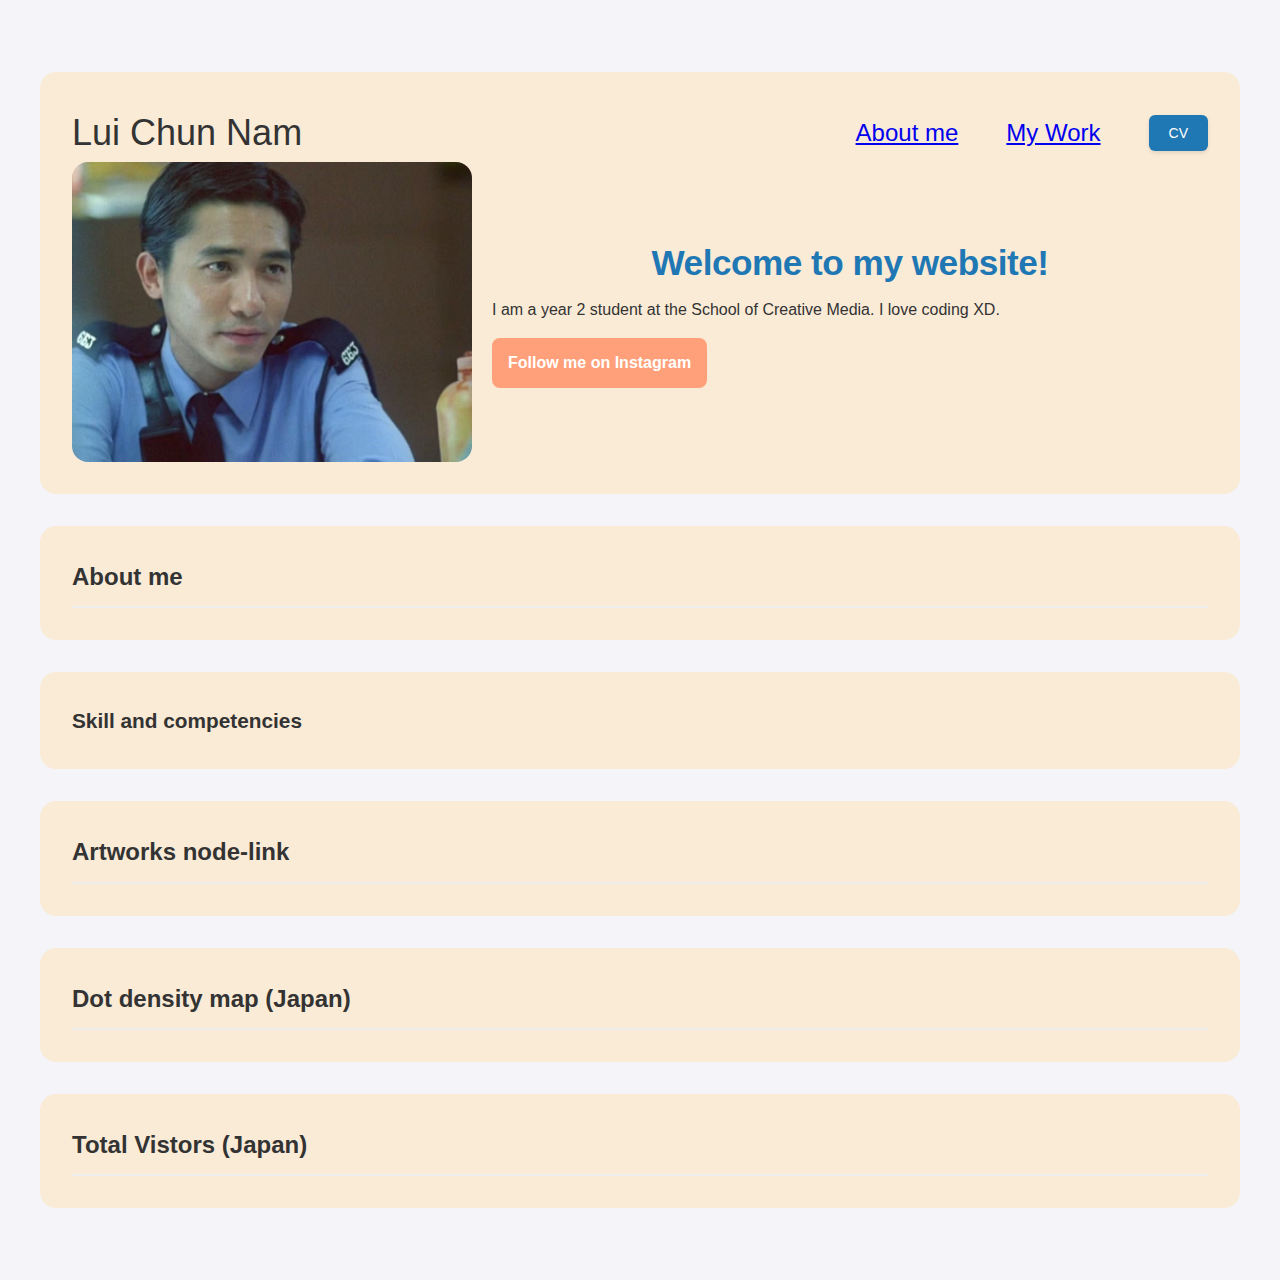
<file: index.html>
<html>
    <head>
        <link href="style.css" rel="stylesheet" />
        <meta charset="UTF-8">
    <meta name="viewport" content="width=device-width, initial-scale=1.0">
    <title>Creative Work Scatterplot</title>
    <script src="https://d3js.org/d3.v7.min.js"></script>
    <link rel="stylesheet" href="style.css">
    </head>
    <body>
       <!--  <div id="main">
            
            This is my personal website.
            <h1>This is a title</h1>
            <button class="subpage">about me</button>
            <button id="cv" class="subpage">CV</button>
            <button class="subpage">buy me a coffee</button>
            <p>My self-introduction is one sentence.</p>
            <img src="Chungking-Express.avif" width="400" height="300" />
        </div>
        <div class="box">
            <div>One</div>
            <div>Two</div>
            <div>Three
                <br>first line
                <br>second line
            </div>
        </div>
        <div class="grid-container">
            <div id="my_work1" class="grid-item1">Grid 1</div>
            <div class="grid-item2">Grid 2</div>
            <div class="grid-item3">Grid 3</div>
        </div>
        
        <script src="code.js"></script>
 -->




<header>
    <nav id="main">
         <ul>
            <p> Lui Chun Nam </p>
            <a class="subpage" href="#vis-scatterplot">About me</a>
            <a class="subpage" href="my_work.html">My Work</a>
            <button id="cv" class="subpage">CV</button>
        </ul>
    </nav>

    <div class="flex-container">
    <img src="Chungking-Express.avif" width="400" height="300" alt="Chungking Express"/>
    <div class="text-container">
        <h1>Welcome to my website!</h1>
        <p>I am a year 2 student at the School of Creative Media. I love coding XD.</p>
        <a class="intro_button" href="https://www.instagram.com/tonyleung_official/">Follow me on Instagram</a>
    </div>
</div>
</header>

<section>
    <h2>About me</h2>
    <div id="vis-scatterplot">
        <!-- D3 Visualization will be inserted here -->
    </div>
</section>

<section id="vis-radarplot">
        <h3 class="chart-title">Skill and competencies </h3>
        <!-- D3 Visualization will be inserted here -->
    </section>

<section>
    <h2>Artworks node-link</h2>
    <div id="vis-nodelink">
        <!-- D3 Visualization will be inserted here -->
    </div>
</section>

<section>
    <h2>Dot density map (Japan)</h2>
    <div id="vis-dotmap">
        <!-- D3 Visualization will be inserted here -->
    </div>
</section>

<section>
    <h2> Total Vistors (Japan)</h2>
    <div id="vis-symbolmap">
        <!-- D3 Visualization will be inserted here -->
    </div>
</section>



    <script src="code.js"></script>
    <script src="radarplot.js"></script>
    <script src="nodelink.js"></script>
     <script src="dotmap.js"></script>
     
     <script src="symbolmap.js"></script>
    


    </body>
</html>
</file>
<file: style.css>
/* 
* {
color: blue; 
margin: 10px;
font: 14px Tahoma;
background-color: lightblue;
}

button.subpage{
    color: red;
}
button{
    color:black;
}

.box{
    display: flex;
}  

.box div{
border: solid 1px black;
}

.grid-container{
    display: grid;
    grid-template-rows: 100px 100px;
    grid-template-columns: 100px 100px 100px;
    grid-gap: 1px;
}

.grid-item1 {
    background: lightgray;
    border: solid 1px black ;
    grid-column-start: 1 ;
    grid-column-end: 3 ;
    grid-row-start: 1 ;
    grid-row-end: 2 ;
}

.grid-item2 {
    background: lightgray;
    border: solid 1px black ;
    grid-column-start: 3 ;
    grid-column-end: 4 ;
    grid-row-start: 1 ;
    grid-row-end: 3 ;
}

.grid-item3 {
    background: lightgray;
    border: solid 1px black ;
    grid-column-start: 1 ;
    grid-column-end: 3 ;
    grid-row-start: 2 ;
    grid-row-end: 3 ;
} */

html{
    scroll-behavior: smooth;
    
}

.box {
display: flex;
}

.grid-container {
display: grid;
grid-template-rows: 100px 100px;
grid-template-columns: 100px 100px 100px;
grid-gap: 1px;
}
.grid-item1 {
background: lightgray;
border: black 1px solid;
grid-column-start: 1;
grid-column-end: 5;
grid-row-start: 1;
grid-row-end: 3;
}

header, section {
margin: 2em auto;
width: min(75em, 100%);
background-color: antiquewhite; 
padding: min(2em, 15%); 
border-radius: 1em;
}

nav {
margin: lem auto lem auto; 
width: min (1000px, 100%); 
font-size: 1.5em;
}

nav ul {
display: flex;
align-items: center; 
list-style-type: none;
gap: 2em;
}

nav p:first-child{
margin-right: auto; 
font-size: 1.5em;
}

.intro_button {
display: inline-block; 
text-decoration: none;
color: white; 
background-color: lightsalmon;

padding: .75em 1em; 
margin-top: 0em; 
border-radius: .5em; 
font-weight: 600;
}

.intro_button {
display: inline-block; 
text-decoration: none;
color: white; 
background-color: lightsalmon;
padding: .75em 1em; 
margin-top: 1em; 
border-radius: .5em; 
font-weight: 600;
}

.flex-container {
    display: flex;
    align-items: center; 
}

.flex-container img {
    margin-right: 20px; 
}

.text-container {
    flex: 1; 
}

header img {
    max-width: 400px; 
    border-radius: 1em;
    object-fit: cover;
    object-position: bottom;
}

h1 {
font-size: 2em;
}


/* style.css — CityU SCM courses + art mediums adjacency matrix styles */
/* Author: GPT-5, 2025 */

* {
    box-sizing: border-box;
    margin: 0;
    padding: 0;
}

body {
    font-family: 'Segoe UI', Tahoma, Geneva, Verdana, sans-serif;
    margin: 0;
    padding: 20px;
    background-color: #f5f7fa;
    color: #333;
    line-height: 1.6;
}

.container {
    max-width: 1200px;
    margin: 0 auto;
    background-color: white;
    border-radius: 8px;
    box-shadow: 0 2px 10px rgba(0,0,0,0.1);
    padding: 20px;
    position: relative;
}

h1 {
    text-align: center;
    color: #1f78b4;
    margin-bottom: 5px;
    font-size: 2.2em;
    font-weight: 600;
    letter-spacing: -0.5px;
}

.subtitle {
    text-align: center;
    color: #666;
    margin-bottom: 30px;
    font-size: 1.1em;
    font-weight: 400;
}

.matrix-container {
    display: flex;
    flex-direction: column;
    align-items: center;
    margin-bottom: 30px;
    overflow: auto;
}

.matrix-container svg {
    display: block;
    max-width: 100%;
    height: auto;
}

.legend {
    display: flex;
    justify-content: center;
    margin-bottom: 20px;
    flex-wrap: wrap;
    gap: 20px;
}

.legend-item {
    display: flex;
    align-items: center;
    margin: 0 15px;
}

.legend-color {
    width: 20px;
    height: 20px;
    margin-right: 8px;
    border-radius: 3px;
    border: 1px solid #ddd;
}

.legend-color.medium {
    background-color: #ff8c00;
}

.legend-color.course {
    background-color: #1f78b4;
}

.legend-color.connection {
    background-color: #aaa;
}

.legend-text {
    font-size: 14px;
    font-weight: 500;
    color: #555;
}

.controls {
    display: flex;
    justify-content: center;
    margin-bottom: 20px;
    gap: 15px;
    flex-wrap: wrap;
}

button {
    padding: 10px 20px;
    background-color: #1f78b4;
    color: white;
    border: none;
    border-radius: 6px;
    cursor: pointer;
    font-size: 14px;
    font-weight: 500;
    transition: all 0.2s ease;
    box-shadow: 0 2px 4px rgba(0,0,0,0.1);
}

button:hover {
    background-color: #166194;
    transform: translateY(-1px);
    box-shadow: 0 4px 8px rgba(0,0,0,0.15);
}

button:active {
    transform: translateY(0);
    box-shadow: 0 2px 4px rgba(0,0,0,0.1);
}

button:focus {
    outline: 2px solid #1f78b4;
    outline-offset: 2px;
}

.tooltip {
    position: absolute;
    padding: 12px 16px;
    background-color: rgba(0, 0, 0, 0.85);
    color: white;
    border-radius: 6px;
    pointer-events: none;
    font-size: 13px;
    z-index: 1000;
    max-width: 300px;
    box-shadow: 0 4px 12px rgba(0,0,0,0.3);
    backdrop-filter: blur(4px);
    line-height: 1.4;
}

.tooltip strong {
    color: #ff8c00;
    font-weight: 600;
}

.tooltip::after {
    content: '';
    position: absolute;
    top: 100%;
    left: 20px;
    border-width: 6px;
    border-style: solid;
    border-color: rgba(0, 0, 0, 0.85) transparent transparent transparent;
}

.instructions {
    text-align: center;
    margin-top: 20px;
    color: #666;
    font-size: 14px;
    font-style: italic;
    padding: 10px;
    background-color: #f8f9fa;
    border-radius: 6px;
    border-left: 4px solid #1f78b4;
}

/* Matrix specific styles */
.cell {
    transition: fill 0.2s ease;
    cursor: pointer;
}

.cell:hover {
    stroke: #333;
    stroke-width: 2px;
}

.label {
    cursor: default;
    transition: opacity 0.3s ease;
}

.label:hover {
    font-weight: 600;
}

/* Diagonal hatch pattern for self-connections */
.diagonal {
    pointer-events: none;
}

/* Responsive design */
@media (max-width: 768px) {
    body {
        padding: 10px;
    }
    
    .container {
        padding: 15px;
        border-radius: 6px;
    }
    
    h1 {
        font-size: 1.8em;
    }
    
    .subtitle {
        font-size: 1em;
        margin-bottom: 20px;
    }
    
    .legend {
        gap: 10px;
    }
    
    .legend-item {
        margin: 0 10px;
    }
    
    .controls {
        gap: 10px;
    }
    
    button {
        padding: 8px 16px;
        font-size: 13px;
    }
    
    .matrix-container {
        margin-bottom: 20px;
    }
    
    .instructions {
        font-size: 13px;
        margin-top: 15px;
    }
}

@media (max-width: 480px) {
    h1 {
        font-size: 1.5em;
    }
    
    .subtitle {
        font-size: 0.9em;
    }
    
    .legend {
        flex-direction: column;
        align-items: center;
        gap: 8px;
    }
    
    .legend-item {
        margin: 0;
    }
    
    .controls {
        flex-direction: column;
        align-items: center;
    }
    
    button {
        width: 200px;
    }
    
    .tooltip {
        font-size: 12px;
        max-width: 250px;
    }
}

/* Animation for initial load */
@keyframes fadeIn {
    from {
        opacity: 0;
        transform: translateY(10px);
    }
    to {
        opacity: 1;
        transform: translateY(0);
    }
}

.container {
    animation: fadeIn 0.6s ease-out;
}

/* Focus styles for accessibility */
button:focus-visible {
    outline: 2px solid #ff8c00;
    outline-offset: 2px;
}

/* Print styles */
@media print {
    body {
        background: white;
        padding: 0;
    }
    
    .container {
        box-shadow: none;
        padding: 0;
    }
    
    .controls {
        display: none;
    }
    
    .tooltip {
        display: none;
    }
    
    button {
        display: none;
    }
}

/* High contrast mode support */
@media (prefers-contrast: high) {
    .legend-color.medium {
        background-color: #ff6a00;
        border: 2px solid #000;
    }
    
    .legend-color.course {
        background-color: #005a9c;
        border: 2px solid #000;
    }
    
    .legend-color.connection {
        background-color: #666;
        border: 2px solid #000;
    }
    
    button {
        background-color: #005a9c;
        border: 1px solid #000;
    }
}

/* Reduced motion support */
@media (prefers-reduced-motion: reduce) {
    * {
        animation-duration: 0.01ms !important;
        animation-iteration-count: 1 !important;
        transition-duration: 0.01ms !important;
    }
    
    .container {
        animation: none;
    }
    
    button {
        transition: none;
    }
    
    .cell {
        transition: none;
    }
    
    .label {
        transition: none;
    }
}

/* Dark mode support */
@media (prefers-color-scheme: dark) {
    body {
        background-color: #1a1a1a;
        color: #e0e0e0;
    }
    
    .container {
        background-color: #2d2d2d;
        box-shadow: 0 2px 10px rgba(0,0,0,0.3);
    }
    
    .legend-text {
        color: #ccc;
    }
    
    .instructions {
        background-color: #3a3a3a;
        color: #bbb;
        border-left-color: #4a9fe3;
    }
    
    .tooltip {
        background-color: rgba(0, 0, 0, 0.95);
    }
    
    .tooltip::after {
        border-color: rgba(0, 0, 0, 0.95) transparent transparent transparent;
    }
}

body {
    font-family: sans-serif;
    margin: 20px;
    background-color: #f4f4f9;
}
h2 {
    color: #333;
    border-bottom: 2px solid #eee;
    padding-bottom: 10px;
}
.controls {
    display: flex;
    flex-wrap: wrap;
    gap: 15px;
    margin-bottom: 15px;
    padding: 15px;
    background: #fff;
    border-radius: 8px;
    box-shadow: 0 2px 4px rgba(0,0,0,0.1);
}
.control-group {
    display: flex;
    flex-direction: column;
    min-width: 140px;
}
label {
    font-weight: bold;
    margin-bottom: 5px;
    font-size: 0.9em;
    color: #555;
}
select, input[type="range"] {
    padding: 5px;
    border-radius: 4px;
    border: 1px solid #ccc;
}
.chart-container {
    background: #fff;
    padding: 10px;
    border-radius: 8px;
    box-shadow: 0 2px 4px rgba(0,0,0,0.1);
    overflow-x: auto; /* Ensures chart area handles overflow if needed */
}
.axis-label {
    font-size: 1.1em;
    fill: #333;
}
.chart-title {
    font-size: 1.3em;
    font-weight: bold;
    fill: #0056b3;
}
.tooltip {
    position: absolute;
    text-align: left;
    width: auto;
    padding: 8px;
    background: rgba(0, 0, 0, 0.85);
    color: white;
    border: 0px;
    border-radius: 4px;
    pointer-events: none;
    font-size: 0.9em;
    line-height: 1.4;
}
.legend {
    display: flex;
    flex-wrap: wrap;
    gap: 10px;
    margin-top: 15px;
    padding: 10px;
    border: 1px solid #ddd;
    border-radius: 4px;
    background: #fff;
}
.legend-item {
    display: flex;
    align-items: center;
    font-size: 0.9em;
}
.legend-color-box {
    width: 15px;
    height: 15px;
    margin-right: 5px;
    border: 1px solid #333;
}
/* Styling for checkboxes */
#type-filter label {
    font-weight: normal;
    display: flex;
    align-items: center;
    margin-bottom: 2px;
}
#type-filter input[type="checkbox"] {
    margin-right: 5px;
}

/* Ensure these are NOT present or are modified if they are */
#vis-dotmap, #vis-symbolmap {
    /* REMOVE position: absolute; if it exists here */
    display: block; /* Ensure they take up space */
}

#vis-dotmap svg, #vis-symbolmap svg {
    /* REMOVE position: absolute; if it exists here */
}

/*  Color-blind friendly color palette


:root {
    --primary: #2B5F75;
    /* Dark blue - distinguishable for most color vision deficiencies */
    --secondary: #5F9EA0;
    /* Cadet blue */
    --accent: #D2691E;
    /* Chocolate brown - good contrast */
    --light: #F8F9FA;
    /* Light background */
    --dark: #2C3E50;
    /* Dark text */
    --success: #27AE60;
    /* Green */
    --warning: #E67E22;
    /* Orange */
    --danger: #E74C3C;
    /* Red */
    --border: #BDC3C7;
    /* Light gray for borders */
    --shadow: rgba(0, 0, 0, 0.1);
}

/* {
    color: var(--dark);
    margin: 0;
    padding: 0;
    font-family: 'Segoe UI', Tahoma, Geneva, Verdana, sans-serif;
    box-sizing: border-box;
}

body {
    background: linear-gradient(135deg, var(--light) 0%, #E8F4F8 100%);
    min-height: 100vh;
    padding: 20px;
    line-height: 1.6;
}

#main {
    background: white;
    border-radius: 12px;
    padding: 30px;
    margin: 0 auto 30px;
    max-width: 900px;
    box-shadow: 0 8px 32px var(--shadow);
    border: 1px solid var(--border);
}


h1 {
    color: var(--primary);
    font-size: 2.5rem;
    margin-bottom: 25px;
    text-align: center;
    font-weight: 700;
    border-bottom: 3px solid var(--secondary);
    padding-bottom: 15px;
}

p {
    margin: 20px 0;
    font-size: 1.1rem;
    color: var(--dark);
    line-height: 1.7;
}


button {
    padding: 14px 28px;
    border: none;
    border-radius: 8px;
    cursor: pointer;
    font-weight: 600;
    font-size: 1rem;
    transition: all 0.3s cubic-bezier(0.4, 0, 0.2, 1);
    box-shadow: 0 4px 6px var(--shadow);
    position: relative;
    overflow: hidden;
}

button::before {
    content: '';
    position: absolute;
    top: 0;
    left: -100%;
    width: 100%;
    height: 100%;
    background: linear-gradient(90deg, transparent, rgba(255, 255, 255, 0.3), transparent);
    transition: left 0.5s;
}

button:hover::before {
    left: 100%;
}

button.subpage {
    background: var(--secondary);
    color: white;
    margin: 8px;
    min-width: 140px;
}

button.subpage:hover {
    background: var(--primary);
    transform: translateY(-3px);
    box-shadow: 0 6px 12px var(--shadow);
}

button#CV {
    background: var(--accent);
    color: white;
}

button#CV:hover {
    background: #B35917;
    transform: translateY(-3px);
    box-shadow: 0 6px 12px var(--shadow);
}


img {
    max-width: 100%;
    height: auto;
    border-radius: 12px;
    margin: 25px 0;
    box-shadow: 0 6px 20px var(--shadow);
    border: 2px solid var(--border);
    transition: transform 0.3s ease;
}

img:hover {
    transform: scale(1.02);
}


.box {
    display: flex;
    flex-wrap: wrap;
    gap: 20px;
    margin: 35px 0;
    justify-content: center;
}

.box div {
    flex: 1;
    min-width: 250px;
    padding: 25px;
    border: 2px solid var(--border);
    border-radius: 12px;
    background: white;
    transition: all 0.3s ease;
    box-shadow: 0 4px 8px var(--shadow);
}

.box div:hover {
    transform: translateY(-5px);
    box-shadow: 0 8px 25px var(--shadow);
    border-color: var(--secondary);
}

.box div br {
    margin: 8px 0;
    display: block;
}


.grid-container {
    display: grid;
    grid-template-rows: 120px 120px;
    grid-template-columns: 1fr 1fr 1fr;
    gap: 15px;
    margin: 35px 0;
}

.grid-item1,
.grid-item2,
.grid-item3 {
    background: white;
    border: 2px solid var(--border);
    border-radius: 12px;
    padding: 20px;
    display: flex;
    align-items: center;
    justify-content: center;
    font-weight: 600;
    font-size: 1.1rem;
    transition: all 0.3s ease;
    box-shadow: 0 4px 8px var(--shadow);
    cursor: pointer;
}

.grid-item1:hover,
.grid-item2:hover,
.grid-item3:hover {
    transform: translateY(-3px);
    box-shadow: 0 6px 15px var(--shadow);
}

.grid-item1 {
    background: linear-gradient(135deg, rgba(43, 95, 117, 0.1) 0%, rgba(95, 158, 160, 0.1) 100%);
    border-color: var(--primary);
    grid-column: 1 / 3;
    grid-row: 1 / 2;
}

.grid-item2 {
    background: linear-gradient(135deg, rgba(95, 158, 160, 0.1) 0%, rgba(210, 105, 30, 0.1) 100%);
    border-color: var(--secondary);
    grid-column: 3 / 4;
    grid-row: 1 / 3;
}

.grid-item3 {
    background: linear-gradient(135deg, rgba(210, 105, 30, 0.1) 0%, rgba(231, 126, 34, 0.1) 100%);
    border-color: var(--accent);
    grid-column: 1 / 3;
    grid-row: 2 / 3;
}


#work1_intro {
    padding: 20px;
    margin-top: 20px;
    border-radius: 12px;
    background: linear-gradient(135deg, rgba(39, 174, 96, 0.1) 0%, rgba(46, 204, 113, 0.1) 100%);
    border: 2px solid var(--success);
    color: var(--dark);
    font-weight: 500;
    transition: all 0.3s ease;
    box-shadow: 0 4px 8px var(--shadow);
}

#work1_intro:hover {
    transform: translateY(-2px);
    box-shadow: 0 6px 12px var(--shadow);
}


@media (max-width: 768px) {
    body {
        padding: 15px;
    }

    #main {
        padding: 20px;
        margin-bottom: 20px;
    }

    h1 {
        font-size: 2rem;
    }

    .grid-container {
        grid-template-columns: 1fr;
        grid-template-rows: auto;
    }

    .grid-item1,
    .grid-item2,
    .grid-item3 {
        grid-column: 1 / 2;
        grid-row: auto;
        min-height: 100px;
    }

    .box div {
        min-width: 100%;
    }

    button.subpage {
        min-width: 120px;
        margin: 5px;
        padding: 12px 20px;
    }
}


@media (prefers-contrast: high) {
    :root {
        --primary: #000080;
        --secondary: #008080;
        --accent: #8B4513;
        --dark: #000000;
        --border: #000000;
    }

    .box div,
    .grid-item1,
    .grid-item2,
    .grid-item3 {
        border-width: 3px;
    }
}


@media (prefers-reduced-motion: reduce) {
    * {
        transition: none !important;
        animation: none !important;
    }

    button::before {
        display: none;
    }
}

[file content end] */
</file>
